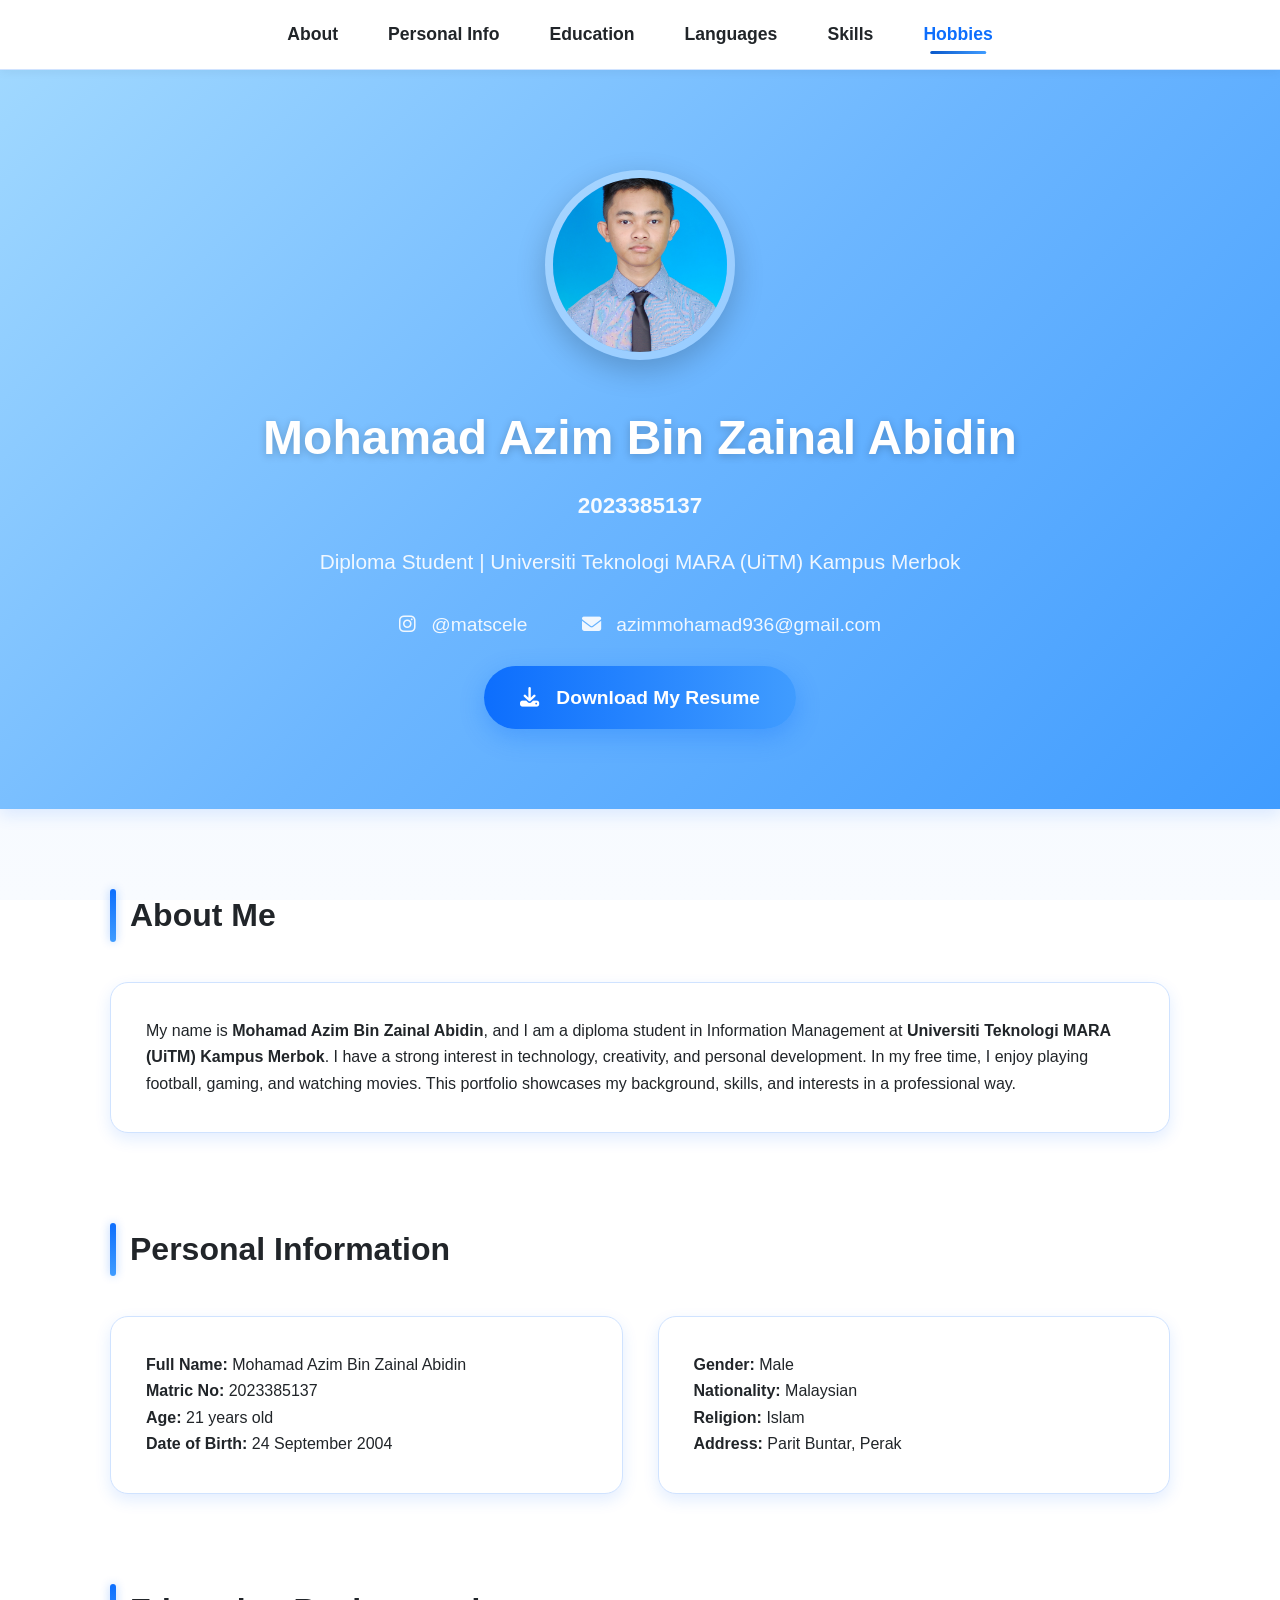
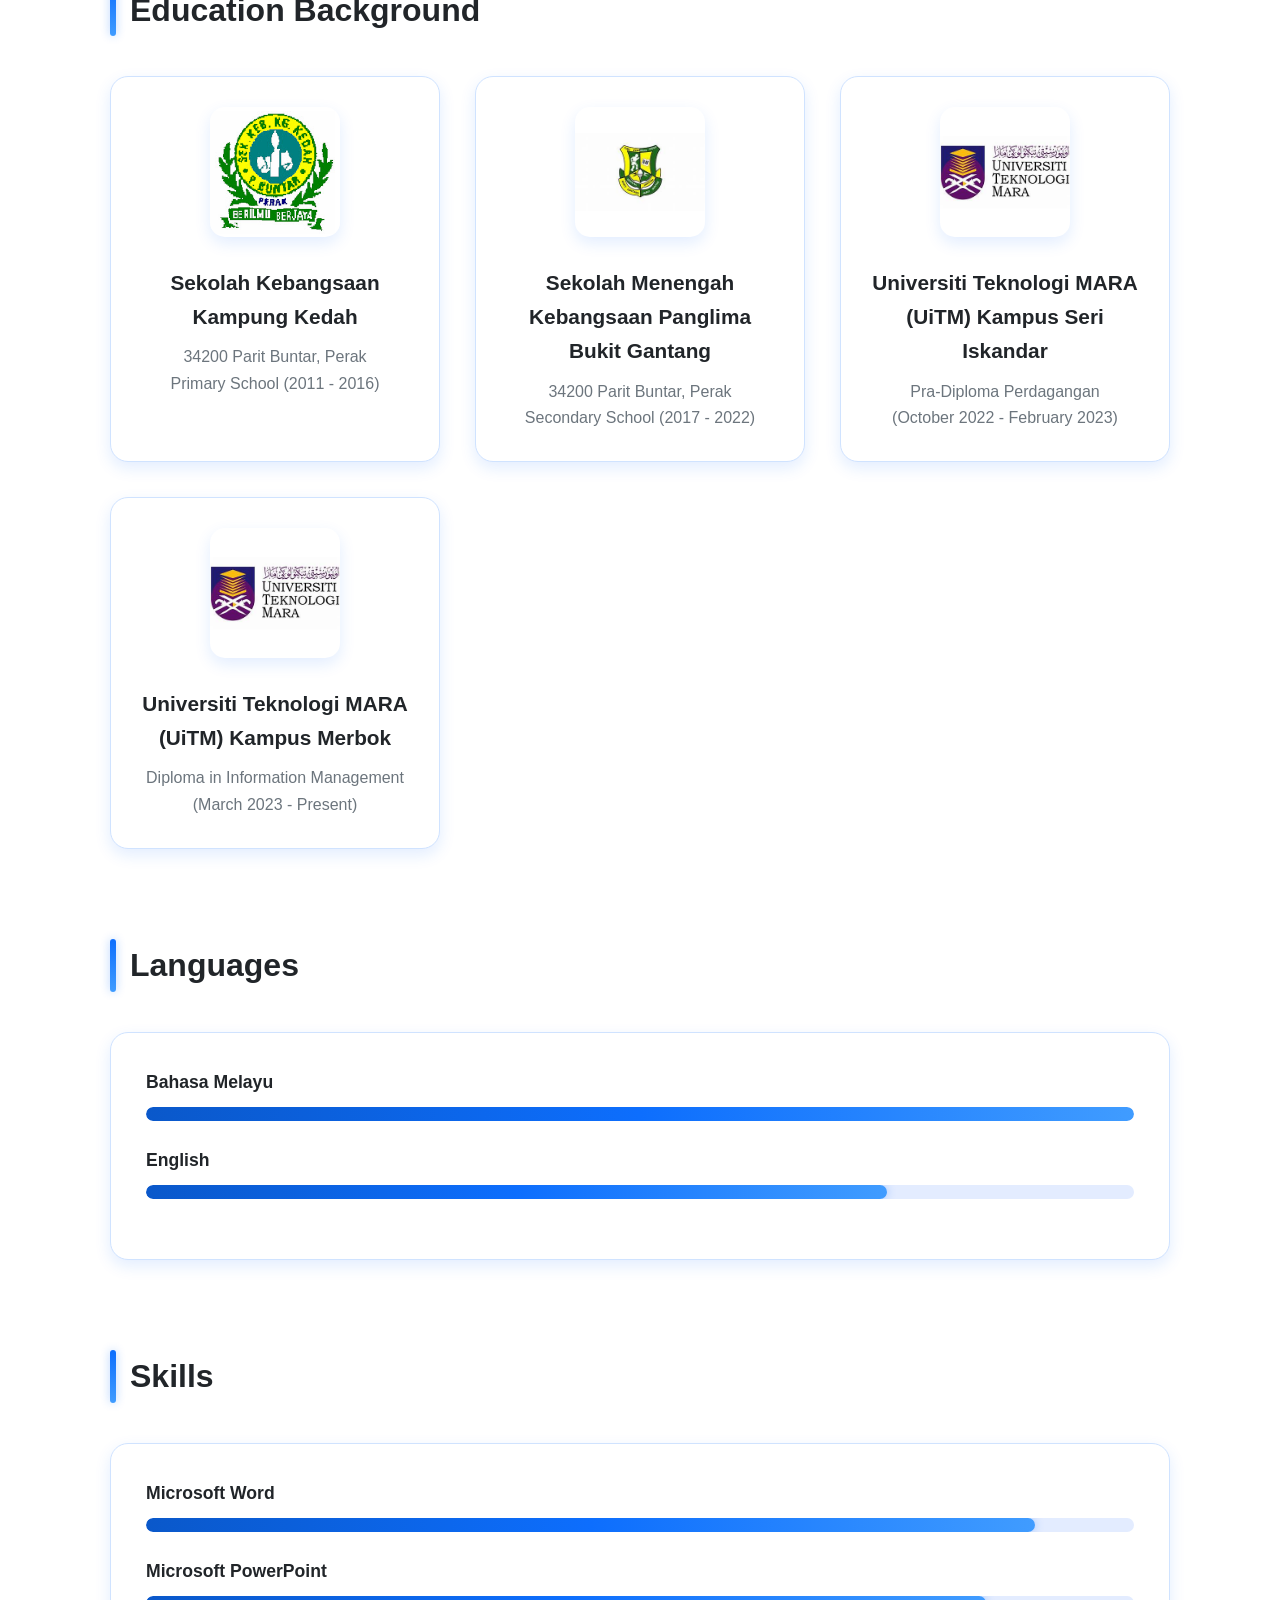
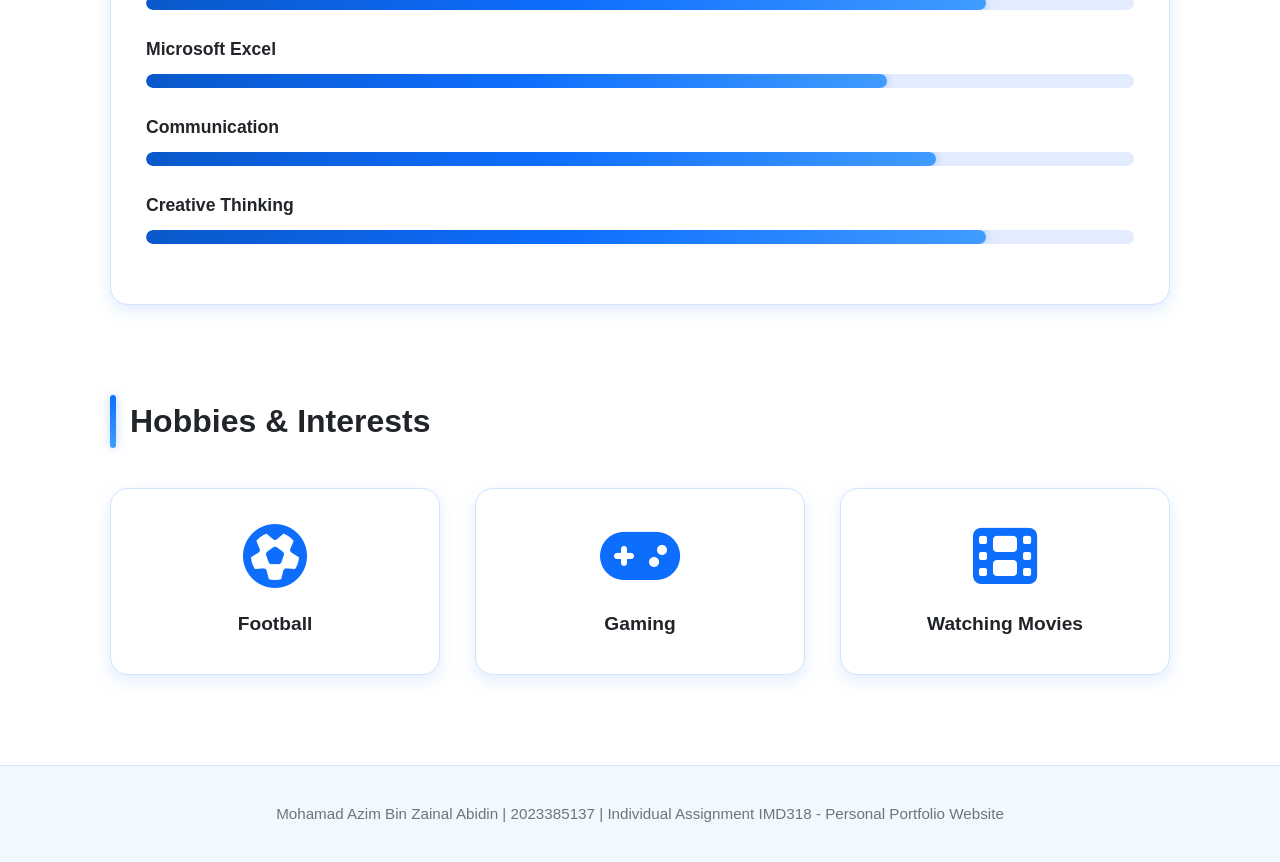
<file: IMD318-KCDIM1105A-2023385137/index.html>
<!DOCTYPE html>
<html lang="en">
<head>
    <meta charset="UTF-8">
    <meta name="viewport" content="width=device-width, initial-scale=1.0">
    <title>Mohamad Azim | Personal Portfolio</title>
    <link rel="stylesheet" href="https://cdnjs.cloudflare.com/ajax/libs/font-awesome/6.4.0/css/all.min.css">
    <style>
        :root {
            --primary: #0d6efd;     /* Main blue */
            --primary-dark: #0a58ca;
            --primary-light: #409cff;
            --text: #212529;
            --muted: #6c757d;
            --bg: #f8fbff;
            --card: #ffffff;
            --border: #d0e3ff;
            --shadow: 0 6px 16px rgba(13,110,253,0.12);
            --nav-bg: #ffffff;
        }
        * {
            margin: 0;
            padding: 0;
            box-sizing: border-box;
            font-family: 'Segoe UI', Tahoma, sans-serif;
        }
        body {
            background: linear-gradient(to bottom, #eef5ff, #f8fbff);
            background-attachment: fixed;
            color: var(--text);
            line-height: 1.65;
        }
        /* Navbar */
        nav {
            background: var(--nav-bg);
            border-bottom: 1px solid var(--border);
            position: sticky;
            top: 0;
            z-index: 1000;
            box-shadow: 0 2px 10px rgba(0,0,0,0.05);
        }
        nav ul {
            list-style: none;
            display: flex;
            justify-content: center;
            gap: 50px;
            padding: 20px;
        }
        nav ul li a {
            text-decoration: none;
            font-weight: 600;
            color: var(--text);
            font-size: 1.1rem;
            padding: 10px 0;
            position: relative;
            transition: color 0.3s ease;
        }
        nav ul li a::after {
            content: '';
            position: absolute;
            bottom: 0;
            left: 50%;
            width: 0;
            height: 3px;
            background: linear-gradient(to right, var(--primary-dark), var(--primary-light));
            transition: all 0.4s ease;
            border-radius: 3px;
            transform: translateX(-50%);
        }
        nav ul li a:hover, nav ul li a.active {
            color: var(--primary);
        }
        nav ul li a:hover::after, nav ul li a.active::after {
            width: 80%;
        }
        /* Header */
        header {
            background: linear-gradient(135deg, #a0d8ff, #6cb6ff, #409cff);
            color: white;
            text-align: center;
            padding: 100px 20px 80px;
            box-shadow: var(--shadow);
        }
        header img {
            width: 190px;
            height: 190px;
            border-radius: 50%;
            object-fit: cover;
            border: 8px solid rgba(255,255,255,0.3);
            margin-bottom: 30px;
            box-shadow: 0 10px 30px rgba(0,0,0,0.2);
        }
        header h1 {
            font-size: 3rem;
            margin-bottom: 10px;
            text-shadow: 0 2px 8px rgba(0,0,0,0.2);
        }
        header .matrik {
            font-size: 1.4rem;
            margin-bottom: 20px;
            font-weight: 600;
            opacity: 0.95;
        }
        header p.subtitle {
            font-size: 1.3rem;
            margin-bottom: 30px;
            opacity: 0.9;
        }
        header .contact a {
            color: white;
            text-decoration: none;
            margin: 0 25px;
            font-size: 1.2rem;
            transition: all 0.3s;
            opacity: 0.9;
        }
        header .contact a:hover {
            opacity: 1;
            transform: translateY(-3px);
        }
        header .contact i {
            margin-right: 10px;
        }
        /* Resume Button */
        .resume-btn {
            display: inline-block;
            margin-top: 25px;
            padding: 16px 36px;
            background: linear-gradient(to right, var(--primary), var(--primary-light));
            color: white;
            font-weight: 700;
            font-size: 1.2rem;
            border-radius: 50px;
            text-decoration: none;
            box-shadow: 0 8px 25px rgba(13,110,253,0.3);
            transition: all 0.4s ease;
        }
        .resume-btn:hover {
            transform: translateY(-5px);
            box-shadow: 0 15px 35px rgba(13,110,253,0.4);
            background: linear-gradient(to right, var(--primary-dark), var(--primary));
        }
        .resume-btn i {
            margin-right: 12px;
        }
        /* Container */
        .container {
            max-width: 1100px;
            margin: 80px auto;
            padding: 0 20px;
        }
        section {
            margin-bottom: 90px;
        }
        section h2 {
            font-size: 2rem;
            margin-bottom: 40px;
            position: relative;
            padding-left: 20px;
            color: var(--text);
        }
        section h2::before {
            content: "";
            position: absolute;
            left: 0;
            top: 0;
            height: 100%;
            width: 6px;
            background: linear-gradient(to bottom, var(--primary), var(--primary-light));
            border-radius: 4px;
            box-shadow: 0 0 10px rgba(13,110,253,0.3);
        }
        /* Card */
        .card {
            background: var(--card);
            border: 1px solid var(--border);
            border-radius: 18px;
            padding: 35px;
            transition: all 0.4s ease;
            box-shadow: var(--shadow);
        }
        .card:hover {
            transform: translateY(-12px);
            box-shadow: 0 20px 40px rgba(13,110,253,0.15);
            border-color: var(--primary-light);
        }
        /* Grid */
        .grid {
            display: grid;
            grid-template-columns: repeat(auto-fit, minmax(300px, 1fr));
            gap: 35px;
        }
        /* Education Card */
        .edu-card {
            text-align: center;
            padding: 30px;
        }
        .edu-card img {
            width: 130px;
            height: 130px;
            object-fit: contain;
            margin-bottom: 20px;
            border-radius: 15px;
            box-shadow: var(--shadow);
            transition: 0.3s;
        }
        .edu-card:hover img {
            transform: scale(1.08);
        }
        .edu-card strong {
            font-size: 1.3rem;
            color: var(--text);
            margin-bottom: 10px;
            display: block;
        }
        .edu-card p {
            color: var(--muted);
            font-size: 1rem;
        }
        /* Progress Bar */
        .progress {
            height: 14px;
            background: #e3ecff;
            border-radius: 8px;
            overflow: hidden;
            margin-top: 8px;
        }
        .progress-bar {
            height: 100%;
            background: linear-gradient(to right, var(--primary-dark), var(--primary), var(--primary-light));
            width: 0;
            transition: width 2s ease;
            border-radius: 8px;
            box-shadow: 0 0 10px rgba(13,110,253,0.3);
        }
        .language-item, .skill-item {
            margin-bottom: 25px;
        }
        .language-item span, .skill-item span {
            display: block;
            margin-bottom: 10px;
            font-weight: 600;
            color: var(--text);
            font-size: 1.1rem;
        }
        /* Hobbies */
        .hobby {
            text-align: center;
        }
        .hobby i {
            font-size: 4rem;
            color: var(--primary);
            margin-bottom: 20px;
            transition: 0.3s;
        }
        .hobby:hover i {
            transform: scale(1.15);
            color: var(--primary-light);
        }
        .hobby p {
            font-weight: 600;
            font-size: 1.2rem;
        }
        /* Footer */
        footer {
            text-align: center;
            padding: 35px;
            background: #f1f8ff;
            border-top: 1px solid var(--border);
            color: var(--muted);
            font-size: 0.95rem;
        }
        html {
            scroll-behavior: smooth;
        }
        @media (max-width: 768px) {
            nav ul {
                gap: 20px;
                flex-wrap: wrap;
            }
            header img {
                width: 150px;
                height: 150px;
            }
            header h1 {
                font-size: 2.4rem;
            }
            .grid {
                grid-template-columns: 1fr;
            }
        }
    </style>
</head>
<body>
<nav>
    <ul>
        <li><a href="#about" class="active">About</a></li>
        <li><a href="#info">Personal Info</a></li>
        <li><a href="#education">Education</a></li>
        <li><a href="#languages">Languages</a></li>
        <li><a href="#skills">Skills</a></li>
        <li><a href="#hobbies">Hobbies</a></li>
    </ul>
</nav>
<header>
    <img src="azim.jpg" alt="Mohamad Azim">
    <h1>Mohamad Azim Bin Zainal Abidin</h1>
    <p class="matrik">2023385137</p>
    <p class="subtitle">Diploma Student | Universiti Teknologi MARA (UiTM) Kampus Merbok</p>
    <div class="contact">
        <a href="https://www.instagram.com/matscele/" target="_blank"><i class="fab fa-instagram"></i> @matscele</a>
        <a href="mailto:azimmohamad936@gmail.com"><i class="fas fa-envelope"></i> azimmohamad936@gmail.com</a>
    </div>
    <a href="resume.pdf" class="resume-btn" download>
        <i class="fas fa-download"></i> Download My Resume
    </a>
</header>
<div class="container">
    <section id="about">
        <h2>About Me</h2>
        <div class="card">
            <p>
                My name is <strong>Mohamad Azim Bin Zainal Abidin</strong>, and I am a diploma student in Information Management at
                <strong>Universiti Teknologi MARA (UiTM) Kampus Merbok</strong>. I have a strong interest in technology, creativity,
                and personal development. In my free time, I enjoy playing football, gaming, and watching movies.
                This portfolio showcases my background, skills, and interests in a professional way.
            </p>
        </div>
    </section>
    <section id="info">
        <h2>Personal Information</h2>
        <div class="grid">
            <div class="card">
                <p><strong>Full Name:</strong> Mohamad Azim Bin Zainal Abidin</p>
                <p><strong>Matric No:</strong> 2023385137</p>
                <p><strong>Age:</strong> 21 years old</p>
                <p><strong>Date of Birth:</strong> 24 September 2004</p>
            </div>
            <div class="card">
                <p><strong>Gender:</strong> Male</p>
                <p><strong>Nationality:</strong> Malaysian</p>
                <p><strong>Religion:</strong> Islam</p>
                <p><strong>Address:</strong> Parit Buntar, Perak</p>
            </div>
        </div>
    </section>
    <section id="education">
        <h2>Education Background</h2>
        <div class="grid">
            <div class="card edu-card">
                <img src="skkk.jpg" alt="SK Kampung Kedah Logo">
                <strong>Sekolah Kebangsaan Kampung Kedah</strong>
                <p>34200 Parit Buntar, Perak<br>Primary School (2011 - 2016)</p>
            </div>
            <div class="card edu-card">
                <img src="smkpbg.jpg" alt="SMK Panglima Bukit Gantang Logo">
                <strong>Sekolah Menengah Kebangsaan Panglima Bukit Gantang</strong>
                <p>34200 Parit Buntar, Perak<br>Secondary School (2017 - 2022)</p>
            </div>
            <div class="card edu-card">
                <img src="uitm.jpg" alt="UiTM Logo">
                <strong>Universiti Teknologi MARA (UiTM) Kampus Seri Iskandar</strong>
                <p>Pra-Diploma Perdagangan<br>(October 2022 - February 2023)</p>
            </div>
            <div class="card edu-card">
                <img src="uitm.jpg" alt="UiTM Logo">
                <strong>Universiti Teknologi MARA (UiTM) Kampus Merbok</strong>
                <p>Diploma in Information Management<br>(March 2023 - Present)</p>
            </div>
        </div>
    </section>
    <section id="languages">
        <h2>Languages</h2>
        <div class="card">
            <div class="language-item">
                <span>Bahasa Melayu</span>
                <div class="progress"><div class="progress-bar" style="width: 100%;"></div></div>
            </div>
            <div class="language-item">
                <span>English</span>
                <div class="progress"><div class="progress-bar" style="width: 75%;"></div></div>
            </div>
        </div>
    </section>
    <section id="skills">
        <h2>Skills</h2>
        <div class="card">
            <div class="skill-item">
                <span>Microsoft Word</span>
                <div class="progress"><div class="progress-bar" style="width: 90%;"></div></div>
            </div>
            <div class="skill-item">
                <span>Microsoft PowerPoint</span>
                <div class="progress"><div class="progress-bar" style="width: 85%;"></div></div>
            </div>
            <div class="skill-item">
                <span>Microsoft Excel</span>
                <div class="progress"><div class="progress-bar" style="width: 75%;"></div></div>
            </div>
            <div class="skill-item">
                <span>Communication</span>
                <div class="progress"><div class="progress-bar" style="width: 80%;"></div></div>
            </div>
            <div class="skill-item">
                <span>Creative Thinking</span>
                <div class="progress"><div class="progress-bar" style="width: 85%;"></div></div>
            </div>
        </div>
    </section>
    <section id="hobbies">
        <h2>Hobbies & Interests</h2>
        <div class="grid">
            <div class="card hobby">
                <i class="fas fa-futbol"></i>
                <p>Football</p>
            </div>
            <div class="card hobby">
                <i class="fas fa-gamepad"></i>
                <p>Gaming</p>
            </div>
            <div class="card hobby">
                <i class="fas fa-film"></i>
                <p>Watching Movies</p>
            </div>
        </div>
    </section>
</div>
<footer>
    Mohamad Azim Bin Zainal Abidin | 2023385137 | Individual Assignment IMD318 - Personal Portfolio Website
</footer>
<script>
    window.addEventListener('scroll', () => {
        let sections = document.querySelectorAll('section');
        let navLinks = document.querySelectorAll('nav a');
        let scrollPos = window.scrollY + 120;
        sections.forEach((section, i) => {
            if (section.offsetTop <= scrollPos && section.offsetTop + section.offsetHeight > scrollPos) {
                navLinks.forEach(link => link.classList.remove('active'));
                navLinks[i + 1].classList.add('active');
            }
        });
    });
</script>
</body>
</html>
</file>
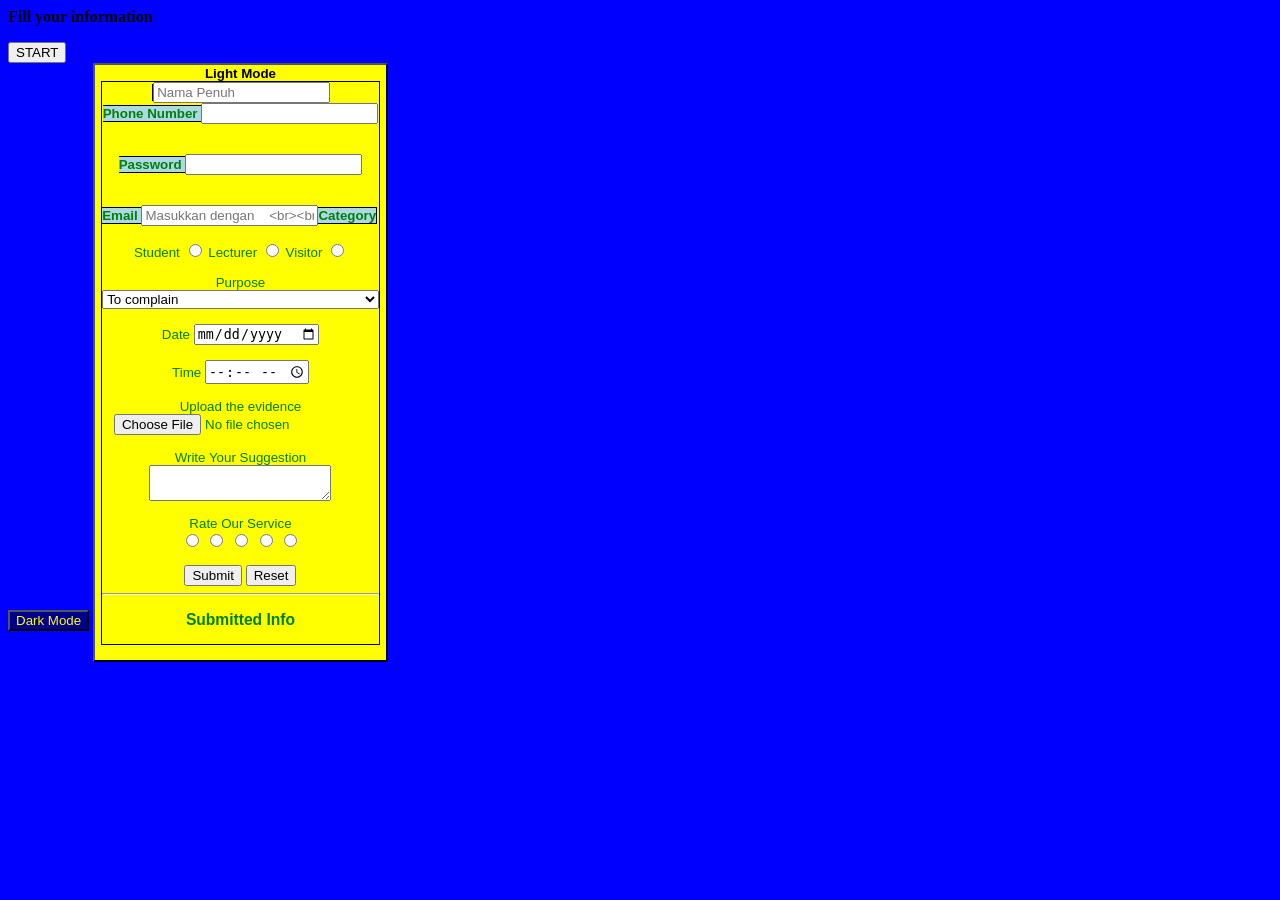
<file: forms.html>
<html>
<head>
    <title>Borang Form</title>
</head>

<body style="background-color:blue">

<p><b>Fill your information</p>

<button onclick="mula()"> START </button><br>
<button onclick="darkmode() " style=
"background-color:darkblue; color:Yellow">Dark Mode
</button>
<button onclick="lightmode()" style=
"background-color:yellow; color: black">Light Mode



<form onsubmit="hantaq()" return false;" style=
"background-color;lightblue; color:green; border:1px black solid">

   <label for="name" style="margin:1.5px; color:blue;
   background-color:lightblue; color:green; border:1px black solid">
    <input type="text" id="name" placeholder="Nama Penuh"><br>

    

    <label for="phone">Phone Number</label>
    <input type="phone" id="phone"> <br>

    <br><br>

    <label for="pass">Password</label>
    <input type="password" id="pass"><br>

    <br><br>

    <label for="email">Email</label>
    <input type="email" id="email" placeholder="Masukkan dengan

    <br><br>

    <b><label for="category">Category</label></b><br><br>

    <label for="student">Student</label>
    <input type="radio" id="student" name="category">

    <label for="lecturer">Lecturer</label>
    <input type="radio" id="lecturer" name="category">

    <label for="visitor">Visitor</label>
    <input type="radio" id="visitor" name="category">

    <br><br>

    <label for="purpose">Purpose</label><br>

    <select id="purpose" style="width:100%;">
        <option value="a">To complain</option>
        <option value="a">To give money</option>
        <option value="a">To ask money</option>
    </select>
    <br><br>

    <label for="date">Date</label>
    <input type="date" id="date">

    <br><br>

    <label>Time</label>
    <input type="time" id="time">
    <br><br>

    <label for="proof">Upload the evidence</label><br>
    <input type="file" id="proof">
    <br><br>

    <label for="complaint">Write Your Suggestion</label><br>
    <textarea id="complaint"></textarea>

    <br><br>

    <label for="rate">Rate Our Service</label><br>
    <input type="radio">
    <input type="radio">
    <input type="radio">
    <input type="radio">
    <input type="radio">

    <br><br>

    <input type="submit">
    <input type="reset">
	
<hr>
<h3> Submitted Info </h3>
<p id="result"></p>


<script>
alert("Selamat Datang")
function mula() {
    alert ("Boleh start isi borang.Tunggu apa lagi");
	}
	function hantaq(){
	var nama = document.getElementById("name").value;
	var fon);
	
	document.getElementById("result").innerHTML = "Terima kasih "
	+ nama + " kami akan hubungi anda di " + fon + " atau " +
	email:
	
function darkmode(){
    document.getElementById("first-page").style.color=
	"red";
	document.getElementById("first-page")
	style.backgroundColor="darkblue";
}

function lightmode()
    document.getElementById("first-page").style.color=
	"balck";
	document.getElementById("first-page")
	style.backgroundColor="lightblue";
}
</script>
</body>
</html>
</file>
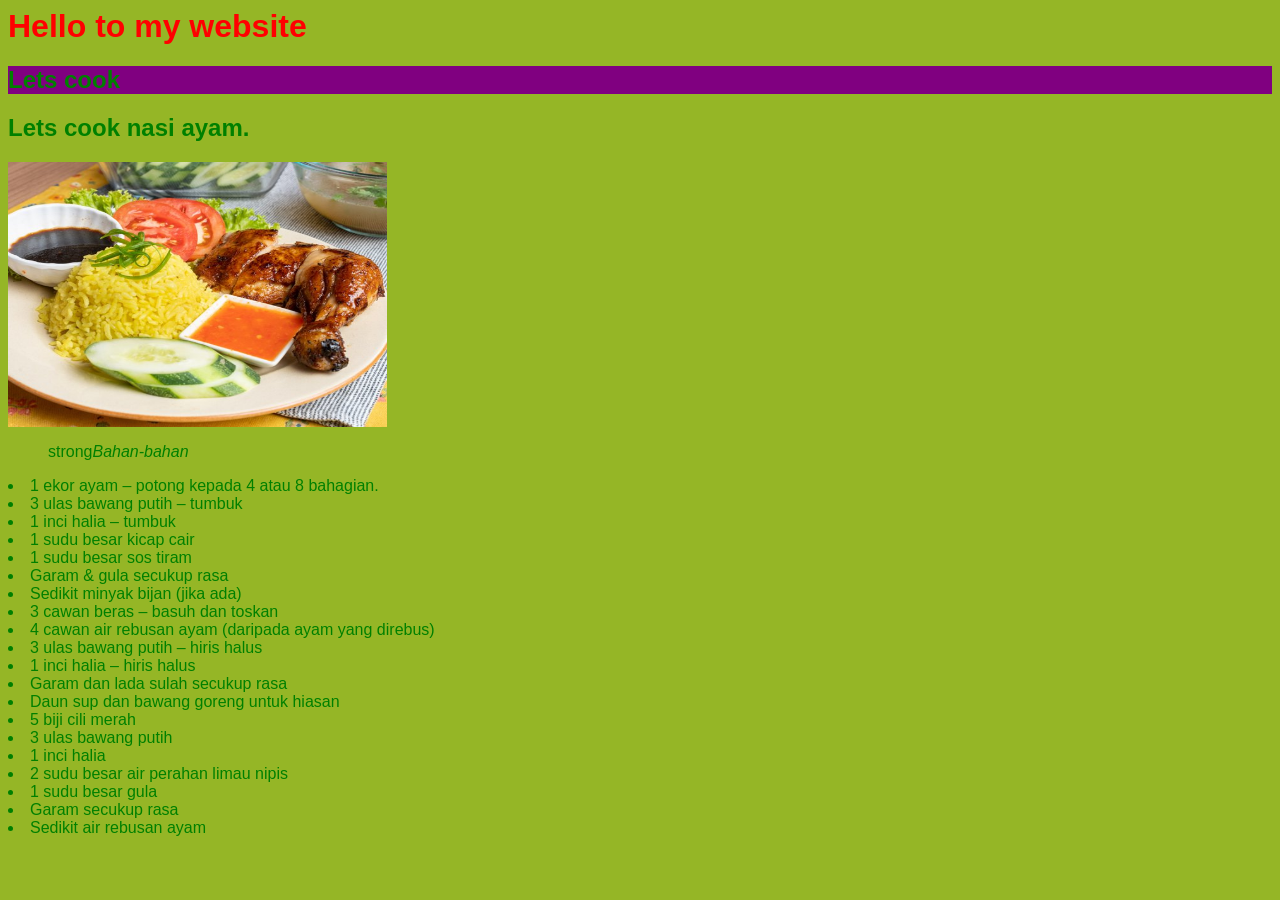
<file: nasi ayam.html>
<html>
<head>
<title>< My website </title>
</head>
<style>
    body{
	background-color:#95B626;
	color:green; }
	body {
	font-family:arial; }
	
</style>


<body>
<h1 style ="color :red">
    Hello to my website </h>
<h2 style ="background-color:purple"> Lets cook</h2>
<p>	

  
<h2><strong><i'm going to focus on learning web 
development using this html file. <em>Lets cook nasi ayam. </em> </strong></h2>

<!-- this is the picture space -->
<img src="nasi ayam.jpg" alt="nasi ayam photo" width ="30%" height="30%">
<ul>strong<i>Bahan-bahan</ul></strong></i>
       <li>1 ekor ayam – potong kepada 4 atau 8 bahagian.</li>
       <li>3 ulas bawang putih – tumbuk</li>
       <li>1 inci halia – tumbuk</li>
       <li>1 sudu besar kicap cair</li>
       <li>1 sudu besar sos tiram</li>
       <li>Garam & gula secukup rasa</li>
       <li>Sedikit minyak bijan (jika ada)</li>
       <li>3 cawan beras – basuh dan toskan</li>
       <li>4 cawan air rebusan ayam (daripada ayam yang direbus)</li>
       <li>3 ulas bawang putih – hiris halus</li>
       <li>1 inci halia – hiris halus</li>
       <li>Garam dan lada sulah secukup rasa</li>
       <li>Daun sup dan bawang goreng untuk hiasan</li>
       <li>5 biji cili merah</li>
       <li>3 ulas bawang putih</li>
	   <li>1 inci halia</li>
       <li>2 sudu besar air perahan limau nipis</li>
       <li>1 sudu besar gula</li>
       <li>Garam secukup rasa</li>
       <li>Sedikit air rebusan ayam</li>


</body>
</html>
</file>
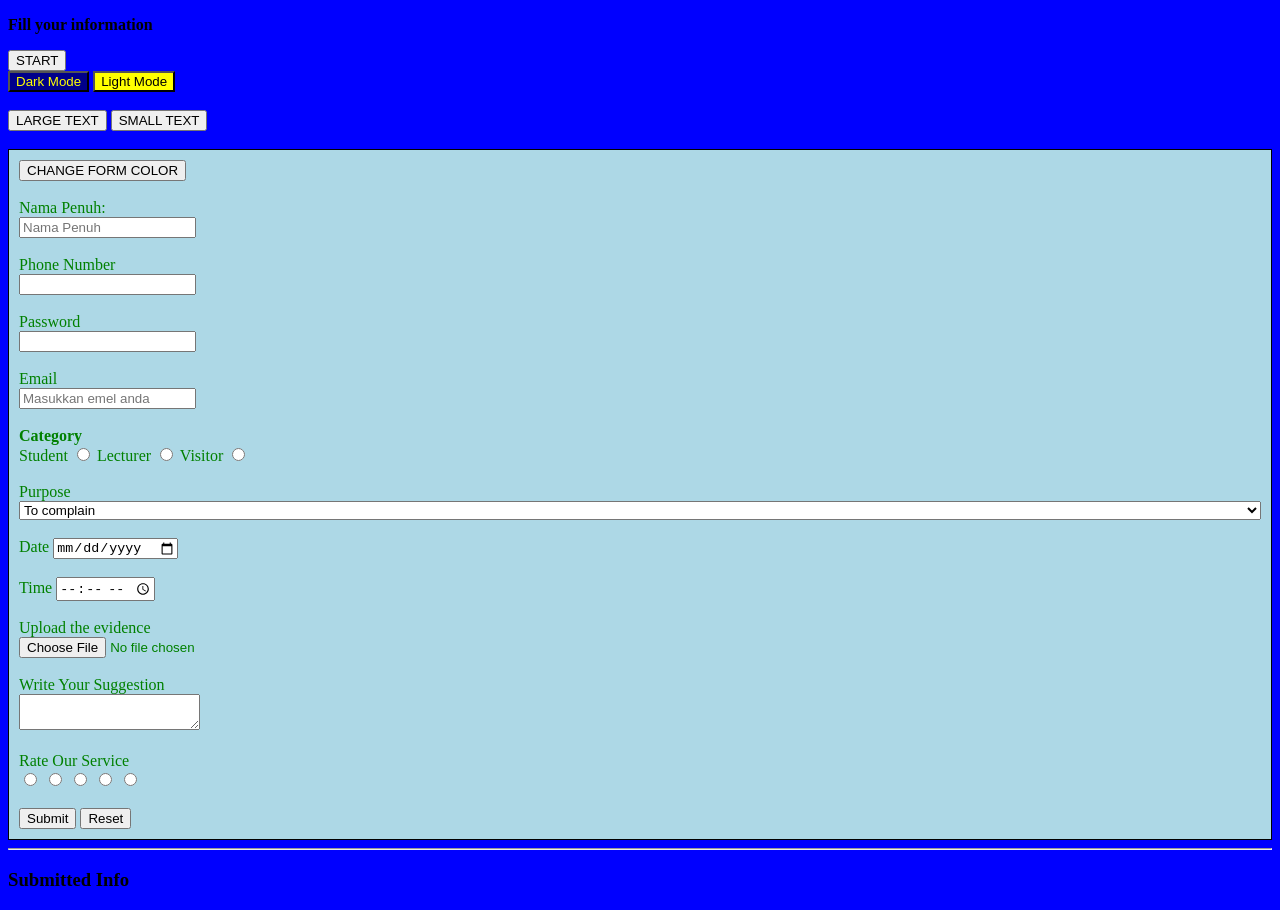
<file: forms/forms2.html>
<!DOCTYPE html>
<html>
<head>
    <title>Borang Form</title>
</head>

<body id="first-page" style="background-color:blue">

<p><b>Fill your information</b></p>

<button onclick="mula()"> START </button><br>

<button onclick="darkmode()" style="background-color:darkblue; color:yellow">Dark Mode</button>
<button onclick="lightmode()" style="background-color:yellow; color: black">Light Mode</button> <br><br>

<button onclick="largeText()">LARGE TEXT</button>
<button onclick="smallText()">SMALL TEXT</button>

<br><br>
<form id="borang" onsubmit="hantaq(); return false;" style="background-color:lightblue; color:green; border:1px black solid; padding: 10px;">
    <button type="button" onclick="borang()"> CHANGE FORM COLOR</button> <br><br>

    <label for="name">Nama Penuh:</label><br>
    <input type="text" id="name" placeholder="Nama Penuh"><br><br>

    <label for="phone">Phone Number</label><br>
    <input type="tel" id="phone"> <br><br>

    <label for="pass">Password</label><br>
    <input type="password" id="pass"><br><br>

    <label for="email">Email</label><br>
    <input type="email" id="email" placeholder="Masukkan emel anda"><br><br>

    <b><label>Category</label></b><br>
    <label for="student">Student</label>
    <input type="radio" id="student" name="category" value="Student">

    <label for="lecturer">Lecturer</label>
    <input type="radio" id="lecturer" name="category" value="Lecturer">

    <label for="visitor">Visitor</label>
    <input type="radio" id="visitor" name="category" value="Visitor">

    <br><br>

    <label for="purpose">Purpose</label><br>
    <select id="purpose" style="width:100%;">
        <option value="To complain">To complain</option>
        <option value="To give money">To give money</option>
        <option value="To ask money">To ask money</option>
    </select>
    <br><br>

    <label for="date">Date</label>
    <input type="date" id="date">

    <br><br>

    <label>Time</label>
    <input type="time" id="time">
    <br><br>

    <label for="proof">Upload the evidence</label><br>
    <input type="file" id="proof">
    <br><br>

    <label for="complaint">Write Your Suggestion</label><br>
    <textarea id="complaint"></textarea>

    <br><br>

    <label for="rate">Rate Our Service</label><br>
    <input type="radio" name="rate" value="1">
    <input type="radio" name="rate" value="2">
    <input type="radio" name="rate" value="3">
    <input type="radio" name="rate" value="4">
    <input type="radio" name="rate" value="5">

    <br><br>

    <input type="submit" value="Submit">
    <input type="reset" value="Reset">
</form>
	
<hr>
<h3> Submitted Info </h3>
<p id="result"></p>

<script>
    alert("Selamat Datang");

    function mula() {
        alert("Boleh start isi borang. Tunggu apa lagi");
    }

    function hantaq() {
        var nama = document.getElementById("name").value;
        var fon = document.getElementById("phone").value;
        var email = document.getElementById("email").value;
        
        document.getElementById("result").innerHTML = "Terima kasih **" + nama + "**, kami akan hubungi anda di **" + fon + "** atau **" + email + "**.";
    }

    function darkmode() {
        document.getElementById("first-page").style.color = "red";
        document.getElementById("first-page").style.backgroundColor = "darkblue";
    }

    function lightmode() {
        document.getElementById("first-page").style.color = "black";
        document.getElementById("first-page").style.backgroundColor = "lightblue";
    }

    function largeText() {
        document.getElementById("first-page").style.fontSize = "200%";
    }

    function smallText() {
        document.getElementById("first-page").style.fontSize = "50%";
    }

    function borang() {
        document.getElementById("borang").style.backgroundColor = "lightgreen";
    }
</script>
</body>
</html>
</file>
